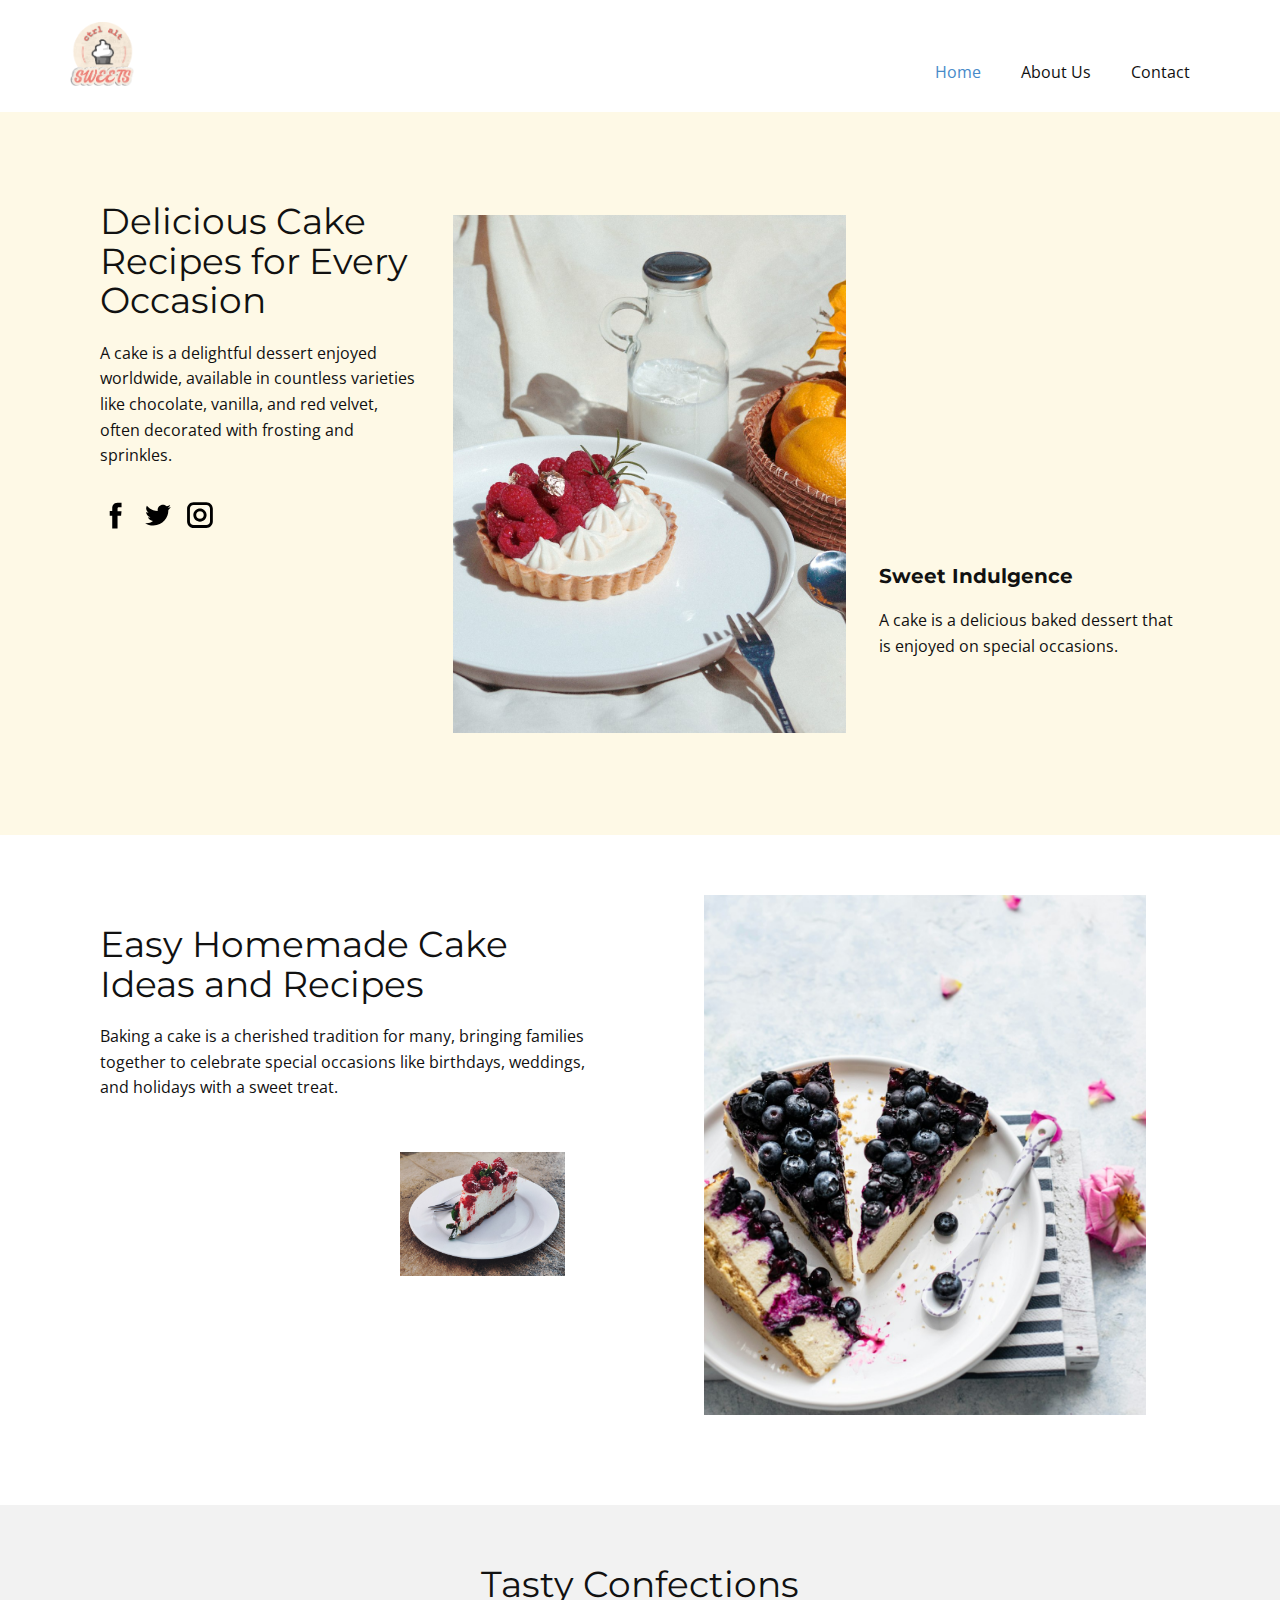
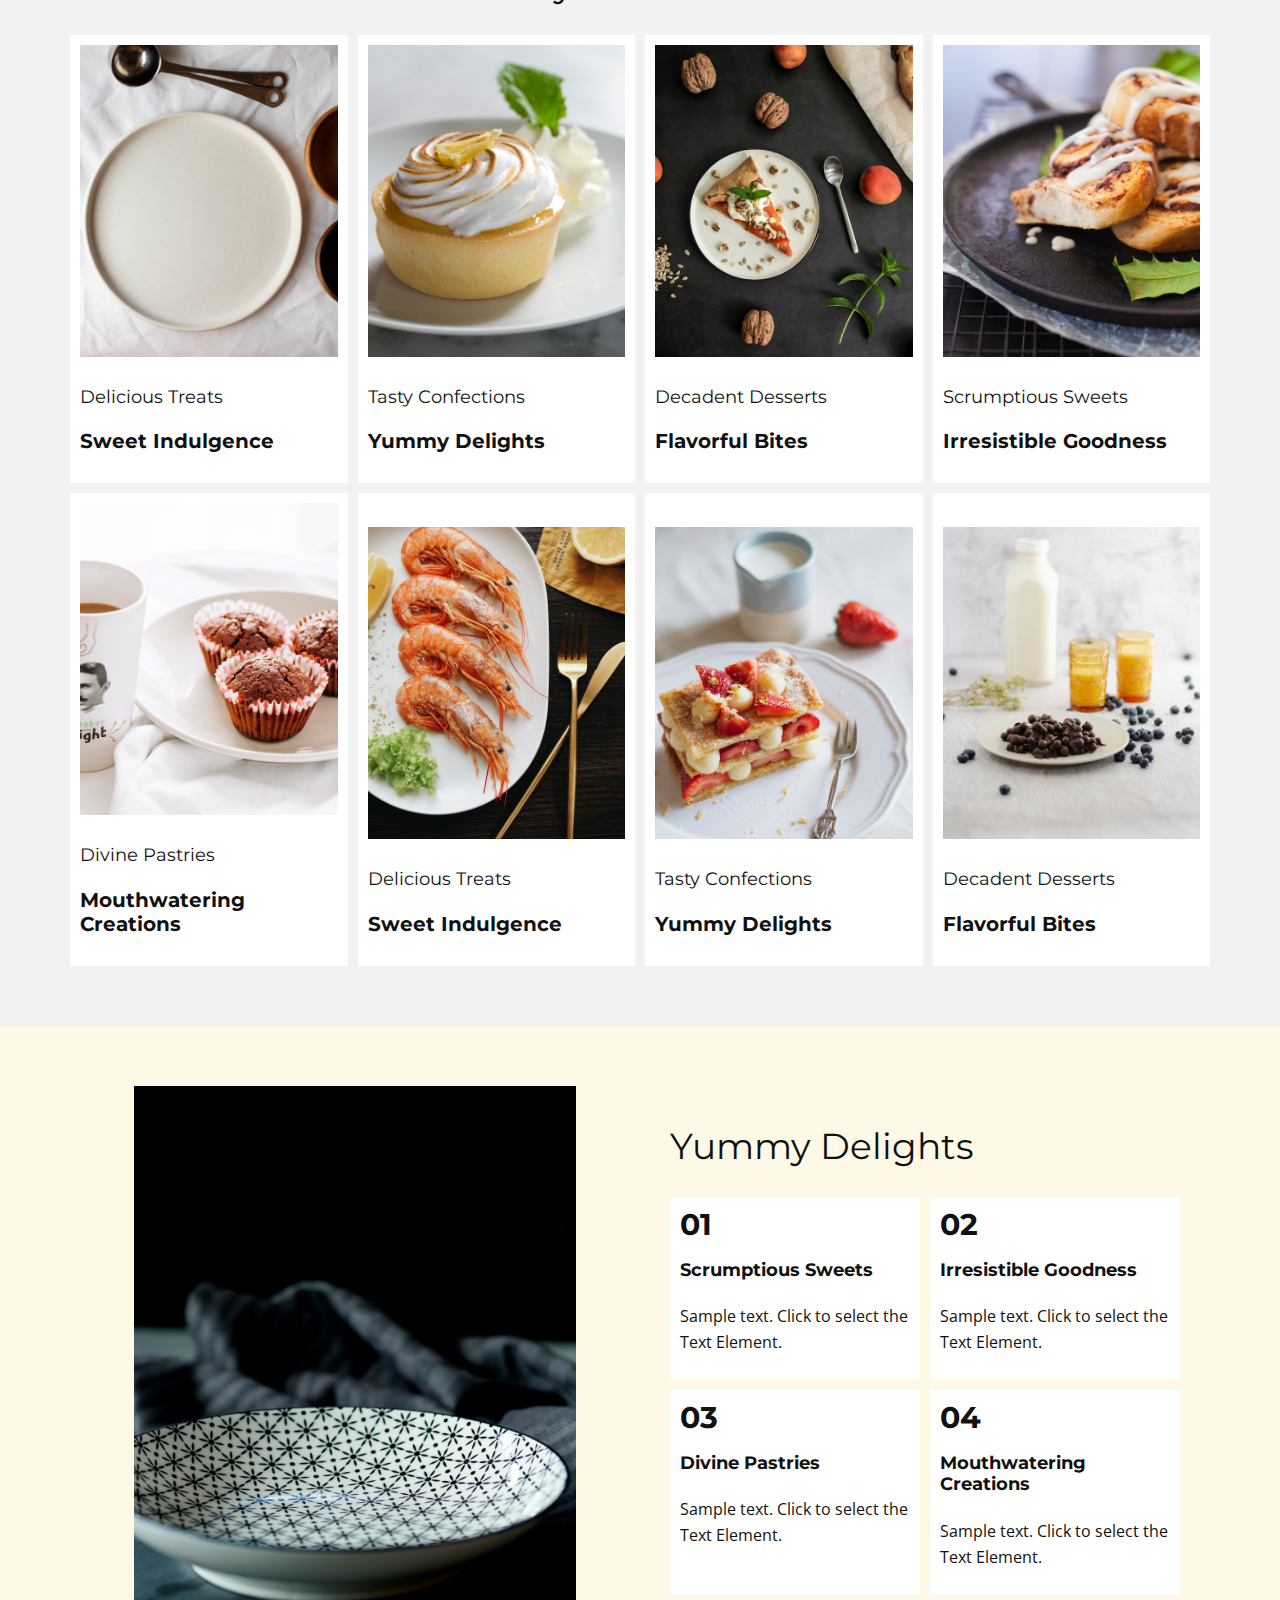
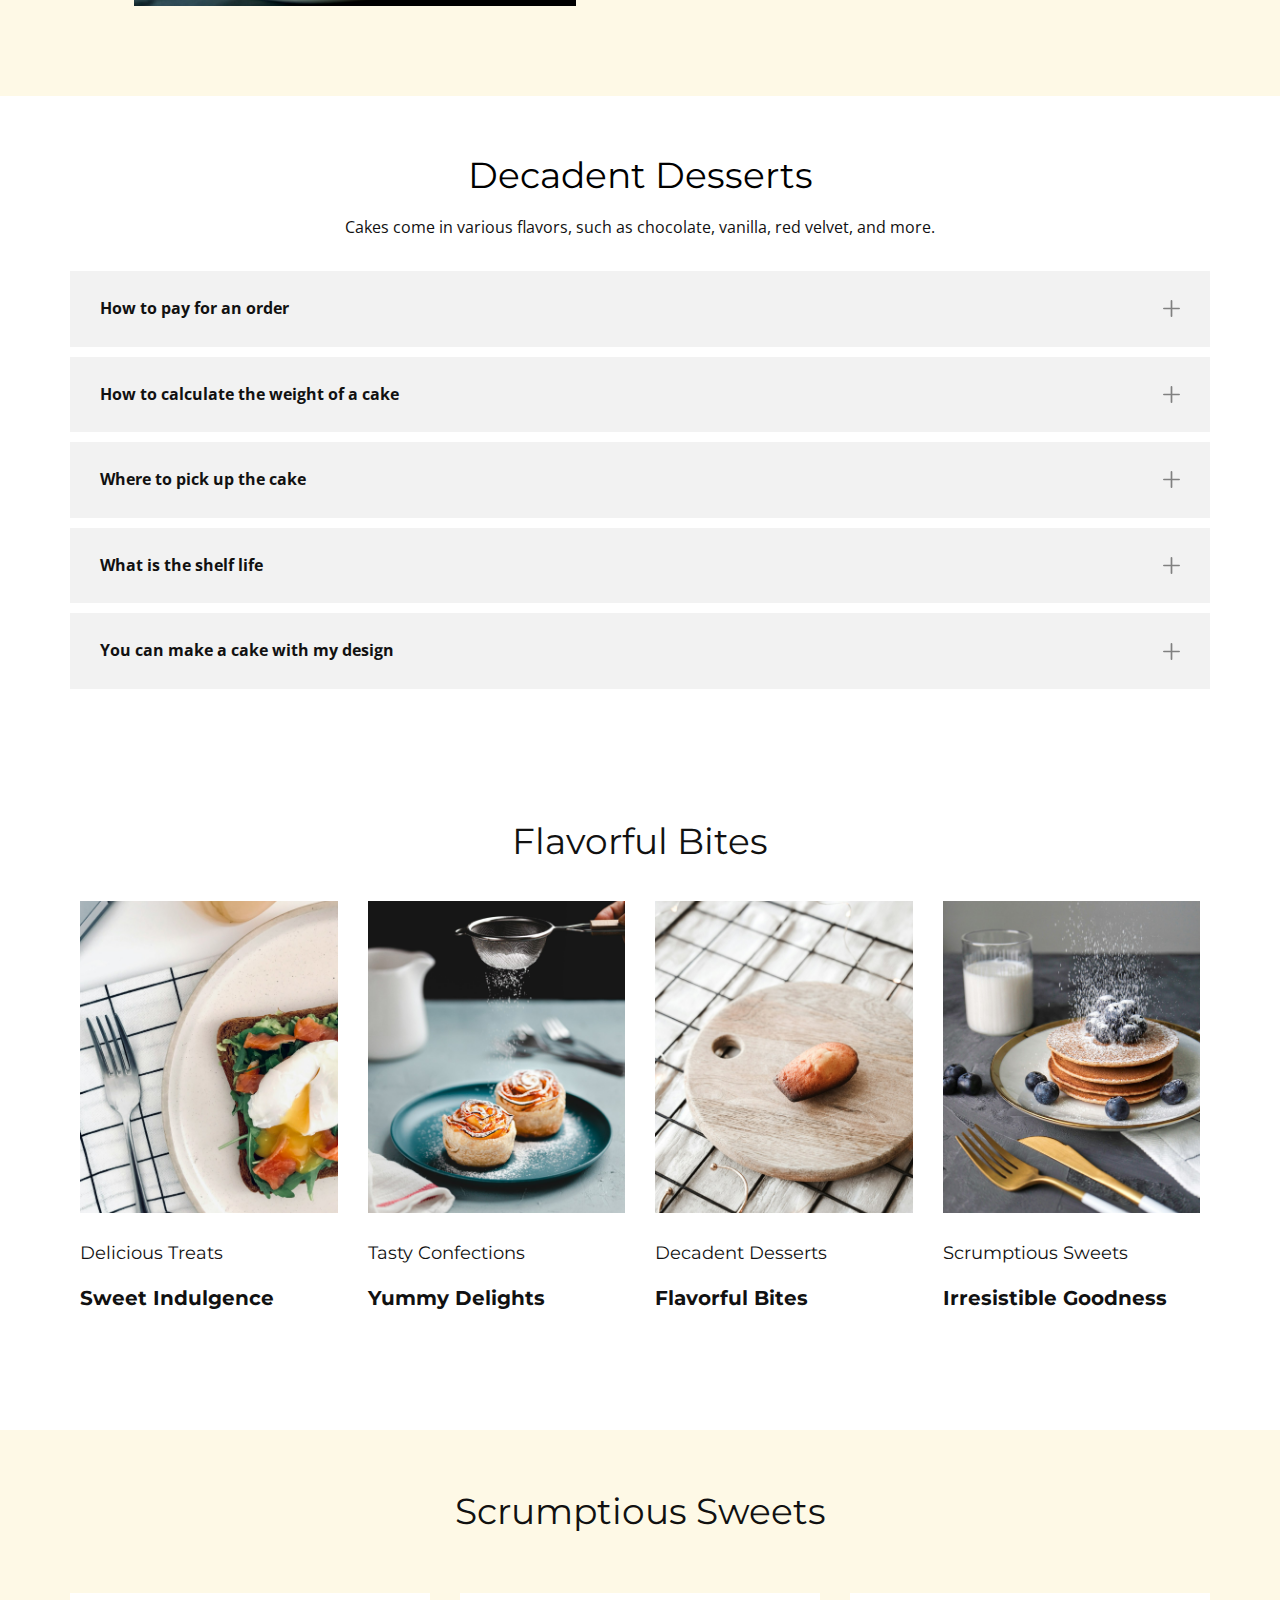
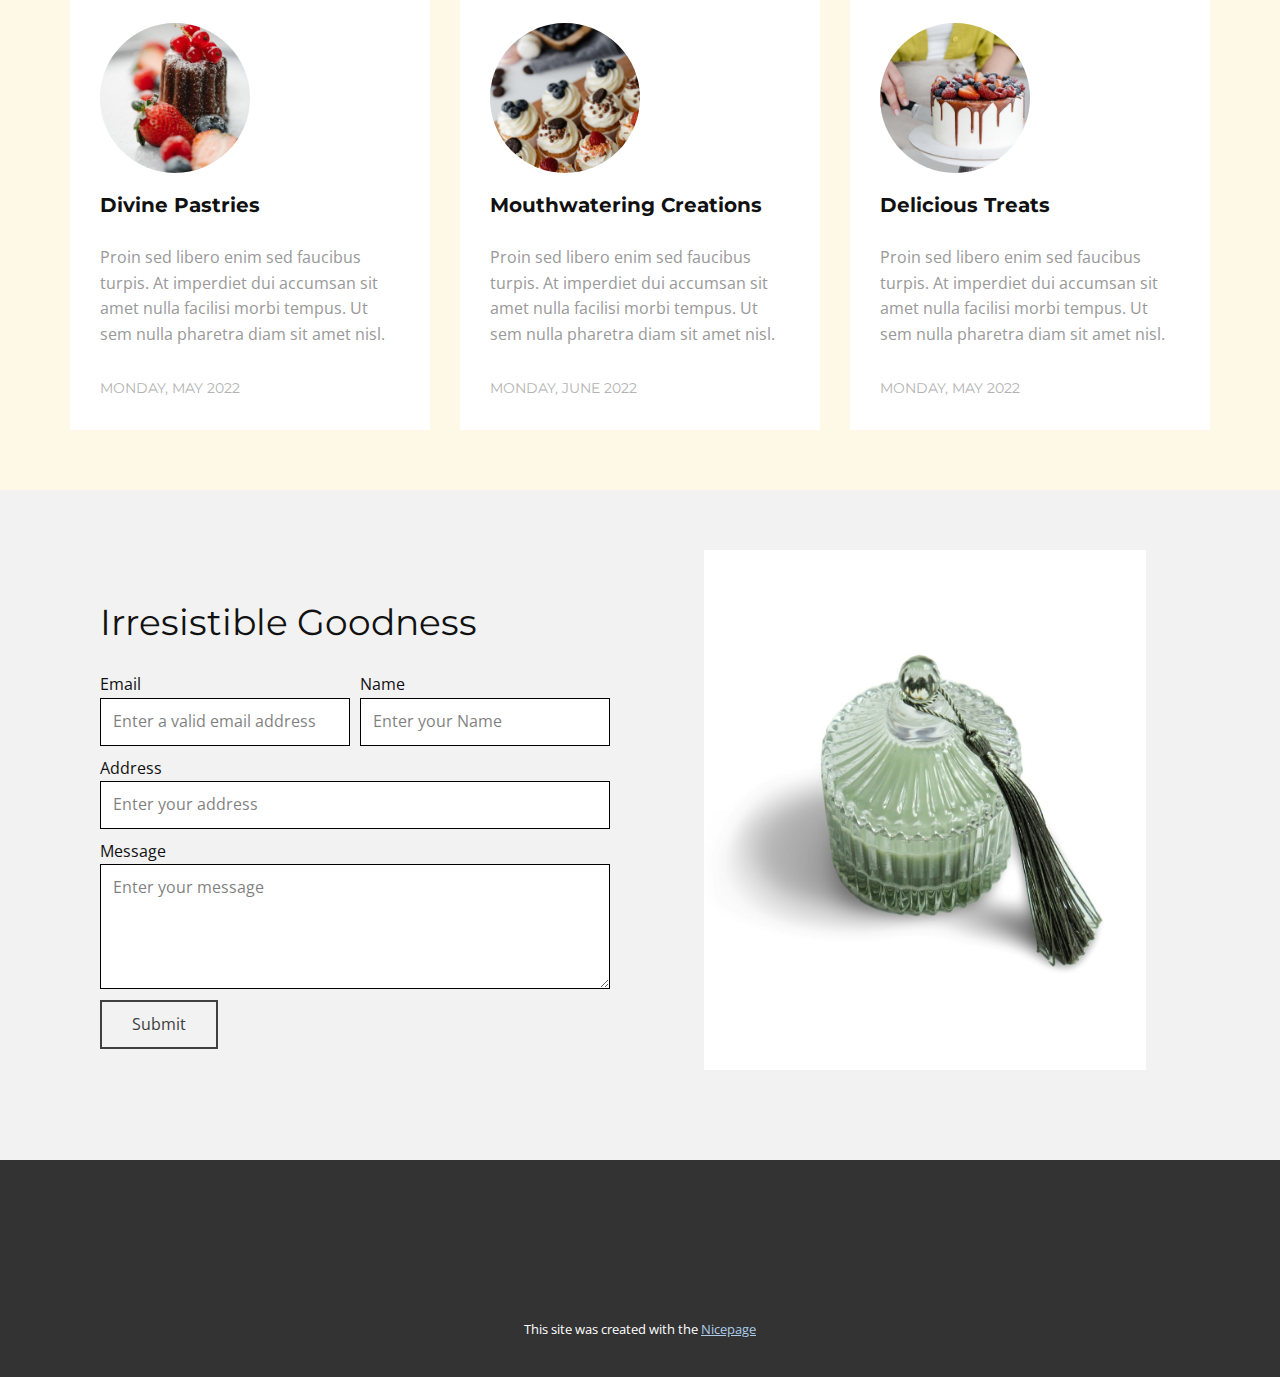
<file: index.html>
<!DOCTYPE html>
<html style="font-size: 16px;" lang="en"><head>
    <meta name="viewport" content="width=device-width, initial-scale=1.0">
    <meta charset="utf-8">
    <meta name="keywords" content="Delicious Cake Recipes for Every Occasion, Easy Homemade Cake Ideas and Recipes, Tasty Confections, Yummy Delights, Decadent Desserts, Flavorful Bites, Irresistible Goodness">
    <meta name="description" content="">
    <title>Home</title>
    <link rel="stylesheet" href="nicepage.css" media="screen">
<link rel="stylesheet" href="index.css" media="screen">
    <script class="u-script" type="text/javascript" src="jquery.js" defer=""></script>
    <script class="u-script" type="text/javascript" src="nicepage.js" defer=""></script>
    <meta name="generator" content="Nicepage 7.1.0, nicepage.com">
    <meta name="referrer" content="origin">
    <link id="u-theme-google-font" rel="stylesheet" href="https://fonts.googleapis.com/css?family=Roboto:100,100i,300,300i,400,400i,500,500i,700,700i,900,900i|Open+Sans:300,300i,400,400i,500,500i,600,600i,700,700i,800,800i">
    <link id="u-page-google-font" rel="stylesheet" href="https://fonts.googleapis.com/css?family=Montserrat:100,100i,200,200i,300,300i,400,400i,500,500i,600,600i,700,700i,800,800i,900,900i">
    
    
    
    
    
    
    
    
    
    
    <script type="application/ld+json">{
		"@context": "http://schema.org",
		"@type": "Organization",
		"name": "cake",
		"logo": "images/sweets-logo.png"
}</script>
    <meta name="theme-color" content="#478ac9">
    <meta property="og:title" content="Home">
    <meta property="og:type" content="website">
  <meta data-intl-tel-input-cdn-path="intlTelInput/"></head>
  <body data-home-page="Home.html" data-home-page-title="Home" data-path-to-root="./" data-include-products="false" class="u-body u-xl-mode" data-lang="en"><header class="u-clearfix u-header u-header" id="sec-ccc5"><div class="u-clearfix u-sheet u-valign-middle u-sheet-1">
        <a href="#" class="u-image u-logo u-image-1" data-image-width="2355" data-image-height="2351">
          <img src="images/sweets-logo.png" class="u-logo-image u-logo-image-1">
        </a>
        <nav class="u-menu u-menu-one-level u-offcanvas u-menu-1">
          <div class="menu-collapse" style="font-size: 1rem; letter-spacing: 0px;">
            <a class="u-button-style u-custom-left-right-menu-spacing u-custom-padding-bottom u-custom-top-bottom-menu-spacing u-hamburger-link u-nav-link u-text-active-palette-1-base u-text-hover-palette-2-base" href="#">
              <svg class="u-svg-link" viewBox="0 0 24 24"><use xlink:href="#menu-hamburger"></use></svg>
              <svg class="u-svg-content" version="1.1" id="menu-hamburger" viewBox="0 0 16 16" x="0px" y="0px" xmlns:xlink="http://www.w3.org/1999/xlink" xmlns="http://www.w3.org/2000/svg"><g><rect y="1" width="16" height="2"></rect><rect y="7" width="16" height="2"></rect><rect y="13" width="16" height="2"></rect>
</g></svg>
            </a>
          </div>
          <div class="u-custom-menu u-nav-container">
            <ul class="u-nav u-unstyled u-nav-1"><li class="u-nav-item"><a class="u-button-style u-nav-link u-text-active-palette-1-base u-text-hover-palette-2-base" href="./" style="padding: 10px 20px;">Home</a>
</li><li class="u-nav-item"><a class="u-button-style u-nav-link u-text-active-palette-1-base u-text-hover-palette-2-base" href="About.html" style="padding: 10px 20px;">About Us</a>
</li><li class="u-nav-item"><a class="u-button-style u-nav-link u-text-active-palette-1-base u-text-hover-palette-2-base" href="Contact.html" style="padding: 10px 20px;">Contact</a>
</li></ul>
          </div>
          <div class="u-custom-menu u-nav-container-collapse">
            <div class="u-black u-container-style u-inner-container-layout u-opacity u-opacity-95 u-sidenav">
              <div class="u-inner-container-layout u-sidenav-overflow">
                <div class="u-menu-close"></div>
                <ul class="u-align-center u-nav u-popupmenu-items u-unstyled u-nav-2"><li class="u-nav-item"><a class="u-button-style u-nav-link" href="./">Home</a>
</li><li class="u-nav-item"><a class="u-button-style u-nav-link" href="About.html">About Us</a>
</li><li class="u-nav-item"><a class="u-button-style u-nav-link" href="Contact.html">Contact</a>
</li></ul>
              </div>
            </div>
            <div class="u-black u-menu-overlay u-opacity u-opacity-70"></div>
          </div>
        </nav>
      </div></header> 
    <section class="u-clearfix u-palette-3-light-3 u-section-1" id="sec-8f5b">
      <div class="u-clearfix u-sheet u-sheet-1">
        <div class="data-layout-selected u-clearfix u-expanded-width u-layout-wrap u-layout-wrap-1">
          <div class="u-layout">
            <div class="u-layout-row">
              <div class="u-container-style u-layout-cell u-size-20 u-layout-cell-1">
                <div class="u-container-layout u-valign-top u-container-layout-1">
                  <h2 class="u-custom-font u-font-montserrat u-text u-text-default u-text-1">Delicious Cake Recipes for Every Occasion</h2>
                  <p class="u-text u-text-default u-text-2">A cake is a delightful dessert enjoyed worldwide, available in countless varieties like chocolate, vanilla, and red velvet, often decorated with frosting and sprinkles.</p>
                  <div class="u-social-icons u-spacing-10 u-social-icons-1">
                    <a class="u-social-url" title="facebook" target="_blank" href="https://facebook.com/name">
                      <span class="u-icon u-social-facebook u-social-icon u-text-black u-icon-1">
                        <svg class="u-svg-link" preserveAspectRatio="xMidYMin slice" viewBox="0 0 112 112" style=""><use xlink:href="#svg-a30f"></use></svg>
                        <svg class="u-svg-content" viewBox="0 0 112 112" x="0" y="0" id="svg-a30f"><path fill="currentColor" d="M75.5,28.8H65.4c-1.5,0-4,0.9-4,4.3v9.4h13.9l-1.5,15.8H61.4v45.1H42.8V58.3h-8.8V42.4h8.8V32.2
c0-7.4,3.4-18.8,18.8-18.8h13.8v15.4H75.5z"></path></svg>
                      </span>
                    </a>
                    <a class="u-social-url" title="twitter" target="_blank" href="https://twitter.com/name">
                      <span class="u-icon u-social-icon u-social-twitter u-text-black u-icon-2">
                        <svg class="u-svg-link" preserveAspectRatio="xMidYMin slice" viewBox="0 0 112 112" style=""><use xlink:href="#svg-56ba"></use></svg>
                        <svg class="u-svg-content" viewBox="0 0 112 112" x="0" y="0" id="svg-56ba"><path fill="currentColor" d="M92.2,38.2c0,0.8,0,1.6,0,2.3c0,24.3-18.6,52.4-52.6,52.4c-10.6,0.1-20.2-2.9-28.5-8.2
	c1.4,0.2,2.9,0.2,4.4,0.2c8.7,0,16.7-2.9,23-7.9c-8.1-0.2-14.9-5.5-17.3-12.8c1.1,0.2,2.4,0.2,3.4,0.2c1.6,0,3.3-0.2,4.8-0.7
	c-8.4-1.6-14.9-9.2-14.9-18c0-0.2,0-0.2,0-0.2c2.5,1.4,5.4,2.2,8.4,2.3c-5-3.3-8.3-8.9-8.3-15.4c0-3.4,1-6.5,2.5-9.2
	c9.1,11.1,22.7,18.5,38,19.2c-0.2-1.4-0.4-2.8-0.4-4.3c0.1-10,8.3-18.2,18.5-18.2c5.4,0,10.1,2.2,13.5,5.7c4.3-0.8,8.1-2.3,11.7-4.5
	c-1.4,4.3-4.3,7.9-8.1,10.1c3.7-0.4,7.3-1.4,10.6-2.9C98.9,32.3,95.7,35.5,92.2,38.2z"></path></svg>
                      </span>
                    </a>
                    <a class="u-social-url" title="instagram" target="_blank" href="https://instagram.com/name">
                      <span class="u-icon u-social-icon u-social-instagram u-text-black u-icon-3">
                        <svg class="u-svg-link" preserveAspectRatio="xMidYMin slice" viewBox="0 0 112 112" style=""><use xlink:href="#svg-7c7f"></use></svg>
                        <svg class="u-svg-content" viewBox="0 0 112 112" x="0" y="0" id="svg-7c7f"><path fill="currentColor" d="M55.9,32.9c-12.8,0-23.2,10.4-23.2,23.2s10.4,23.2,23.2,23.2s23.2-10.4,23.2-23.2S68.7,32.9,55.9,32.9z
	 M55.9,69.4c-7.4,0-13.3-6-13.3-13.3c-0.1-7.4,6-13.3,13.3-13.3s13.3,6,13.3,13.3C69.3,63.5,63.3,69.4,55.9,69.4z"></path><path fill="#FFFFFF" d="M79.7,26.8c-3,0-5.4,2.5-5.4,5.4s2.5,5.4,5.4,5.4c3,0,5.4-2.5,5.4-5.4S82.7,26.8,79.7,26.8z"></path><path fill="currentColor" d="M78.2,11H33.5C21,11,10.8,21.3,10.8,33.7v44.7c0,12.6,10.2,22.8,22.7,22.8h44.7c12.6,0,22.7-10.2,22.7-22.7
	V33.7C100.8,21.1,90.6,11,78.2,11z M91,78.4c0,7.1-5.8,12.8-12.8,12.8H33.5c-7.1,0-12.8-5.8-12.8-12.8V33.7
	c0-7.1,5.8-12.8,12.8-12.8h44.7c7.1,0,12.8,5.8,12.8,12.8V78.4z"></path></svg>
                      </span>
                    </a>
                  </div>
                </div>
              </div>
              <div class="u-container-style u-layout-cell u-size-21 u-layout-cell-2">
                <div class="u-container-layout u-valign-middle u-container-layout-2">
                  <img class="u-image u-image-1" src="images/photo-1628890444435-9e68e905773b.jpeg" data-image-width="336" data-image-height="425">
                </div>
              </div>
              <div class="u-container-align-left-md u-container-align-left-sm u-container-align-left-xs u-container-style u-layout-cell u-size-19 u-layout-cell-3">
                <div class="u-container-layout u-valign-top-sm u-valign-top-xs u-container-layout-3">
                  <h5 class="u-align-left-md u-align-left-sm u-align-left-xs u-custom-font u-font-montserrat u-text u-text-default u-text-3">Sweet Indulgence</h5>
                  <p class="u-align-left-md u-align-left-sm u-align-left-xs u-text u-text-default u-text-4">A cake is a delicious baked dessert that is enjoyed on special occasions.</p>
                </div>
              </div>
            </div>
          </div>
        </div>
      </div>
    </section>
    <section class="u-clearfix u-section-2" id="sec-1322">
      <div class="u-clearfix u-sheet u-valign-middle u-sheet-1">
        <div class="u-clearfix u-expanded-width u-layout-wrap u-layout-wrap-1">
          <div class="u-layout">
            <div class="u-layout-row">
              <div class="u-container-style u-layout-cell u-size-30 u-layout-cell-1">
                <div class="u-container-layout u-container-layout-1">
                  <h2 class="u-custom-font u-font-montserrat u-text u-text-default u-text-1">Easy Homemade Cake Ideas and Recipes</h2>
                  <p class="u-text u-text-default u-text-2">Baking a cake is a cherished tradition for many, bringing families together to celebrate special occasions like birthdays, weddings, and holidays with a sweet treat.</p>
                  <img class="u-image u-image-contain u-image-default u-image-1" src="images/photo-1619985632461-f33748ef8f3e.jpeg" alt="" data-image-width="425" data-image-height="318">
                </div>
              </div>
              <div class="u-container-style u-layout-cell u-size-30 u-layout-cell-2">
                <div class="u-container-layout u-valign-middle-lg u-valign-middle-md u-valign-middle-sm u-valign-middle-xs u-container-layout-2">
                  <img class="u-image u-image-default u-image-2" src="images/photo-1567327613485-fbc7bf196198.jpeg" alt="" data-image-width="283" data-image-height="425">
                </div>
              </div>
            </div>
          </div>
        </div>
      </div>
    </section>
    <section class="u-clearfix u-container-align-center u-grey-5 u-section-3" id="sec-d2ef">
      <div class="u-clearfix u-sheet u-sheet-1">
        <h2 class="u-custom-font u-font-montserrat u-text u-text-default u-text-1">Tasty Confections</h2>
        <div class="u-expanded-width u-list u-list-1">
          <div class="u-repeater u-repeater-1">
            <div class="u-container-style u-list-item u-repeater-item u-white u-list-item-1">
              <div class="u-container-layout u-similar-container u-valign-bottom u-container-layout-1">
                <img class="u-expanded-width u-image u-image-default u-image-1" src="images/photo-1571987530791-58e3e7744d99.jpeg" alt="" data-image-width="425" data-image-height="283">
                <h6 class="u-custom-font u-font-montserrat u-text u-text-default u-text-2">Delicious Treats</h6>
                <h5 class="u-custom-font u-font-montserrat u-text u-text-default u-text-3">Sweet Indulgence</h5>
              </div>
            </div>
            <div class="u-container-style u-list-item u-repeater-item u-white u-list-item-2">
              <div class="u-container-layout u-similar-container u-valign-bottom u-container-layout-2">
                <img class="u-expanded-width u-image u-image-default u-image-2" src="images/photo-1561087548-94e6546744a1.jpeg" alt="" data-image-width="425" data-image-height="283">
                <h6 class="u-custom-font u-font-montserrat u-text u-text-default u-text-4">Tasty Confections</h6>
                <h5 class="u-custom-font u-font-montserrat u-text u-text-default u-text-5">Yummy Delights</h5>
              </div>
            </div>
            <div class="u-container-style u-list-item u-repeater-item u-white u-list-item-3">
              <div class="u-container-layout u-similar-container u-valign-bottom u-container-layout-3">
                <img class="u-expanded-width u-image u-image-default u-image-3" src="images/photo-1564495584622-0bb3af6f668e.jpeg" alt="" data-image-width="425" data-image-height="283">
                <h6 class="u-custom-font u-font-montserrat u-text u-text-default u-text-6">Decadent Desserts</h6>
                <h5 class="u-custom-font u-font-montserrat u-text u-text-default u-text-7">Flavorful Bites</h5>
              </div>
            </div>
            <div class="u-container-style u-list-item u-repeater-item u-white u-list-item-4">
              <div class="u-container-layout u-similar-container u-valign-bottom u-container-layout-4">
                <img class="u-expanded-width u-image u-image-default u-image-4" src="images/photo-1511459241548-45c3ca4e07a5.jpeg" alt="" data-image-width="425" data-image-height="283">
                <h6 class="u-custom-font u-font-montserrat u-text u-text-default u-text-8">Scrumptious Sweets</h6>
                <h5 class="u-custom-font u-font-montserrat u-text u-text-default u-text-9">Irresistible Goodness</h5>
              </div>
            </div>
            <div class="u-container-style u-list-item u-repeater-item u-white u-list-item-5">
              <div class="u-container-layout u-similar-container u-valign-bottom u-container-layout-5">
                <img class="u-expanded-width u-image u-image-default u-image-5" src="images/photo-1598545794882-8c0469c4be84.jpeg" alt="" data-image-width="425" data-image-height="283">
                <h6 class="u-custom-font u-font-montserrat u-text u-text-default u-text-10">Divine Pastries</h6>
                <h5 class="u-custom-font u-font-montserrat u-text u-text-default u-text-11">Mouthwatering Creations</h5>
              </div>
            </div>
            <div class="u-container-style u-list-item u-repeater-item u-white u-list-item-6">
              <div class="u-container-layout u-similar-container u-valign-bottom u-container-layout-6">
                <img class="u-expanded-width u-image u-image-default u-image-6" src="images/photo-1559737558-2f5a35f4523b.jpeg" alt="" data-image-width="283" data-image-height="425">
                <h6 class="u-custom-font u-font-montserrat u-text u-text-default u-text-12">Delicious Treats</h6>
                <h5 class="u-custom-font u-font-montserrat u-text u-text-default u-text-13">Sweet Indulgence</h5>
              </div>
            </div>
            <div class="u-container-style u-list-item u-repeater-item u-white u-list-item-7">
              <div class="u-container-layout u-similar-container u-valign-bottom u-container-layout-7">
                <img class="u-expanded-width u-image u-image-default u-image-7" src="images/photo-1593424718424-cf4d83f3def1.jpeg" alt="" data-image-width="283" data-image-height="425">
                <h6 class="u-custom-font u-font-montserrat u-text u-text-default u-text-14">Tasty Confections</h6>
                <h5 class="u-custom-font u-font-montserrat u-text u-text-default u-text-15">Yummy Delights</h5>
              </div>
            </div>
            <div class="u-container-style u-list-item u-repeater-item u-white u-list-item-8">
              <div class="u-container-layout u-similar-container u-valign-bottom u-container-layout-8">
                <img class="u-expanded-width u-image u-image-default u-image-8" src="images/photo-1565803926046-9aef042330b9.jpeg" alt="" data-image-width="283" data-image-height="425">
                <h6 class="u-custom-font u-font-montserrat u-text u-text-default u-text-16">Decadent Desserts</h6>
                <h5 class="u-custom-font u-font-montserrat u-text u-text-default u-text-17">Flavorful Bites</h5>
              </div>
            </div>
          </div>
        </div>
      </div>
    </section>
    <section class="u-clearfix u-palette-3-light-3 u-section-4" id="carousel_2204">
      <div class="u-clearfix u-sheet u-valign-middle u-sheet-1">
        <div class="u-clearfix u-expanded-width u-layout-wrap u-layout-wrap-1">
          <div class="u-layout">
            <div class="u-layout-row">
              <div class="u-container-style u-layout-cell u-size-30 u-layout-cell-1">
                <div class="u-container-layout u-valign-middle-md u-valign-top-sm u-valign-top-xs u-container-layout-1">
                  <img class="u-image u-image-default u-image-1" src="images/photo-1499028203764-8669cfd05719.jpeg" alt="" data-image-width="283" data-image-height="425">
                </div>
              </div>
              <div class="u-container-style u-layout-cell u-size-30 u-layout-cell-2">
                <div class="u-container-layout u-valign-middle u-container-layout-2">
                  <h2 class="u-align-left u-custom-font u-font-montserrat u-text u-text-default u-text-1">Yummy Delights</h2>
                  <div class="u-expanded-width u-list u-list-1">
                    <div class="u-repeater u-repeater-1">
                      <div class="u-container-style u-list-item u-repeater-item u-white u-list-item-1">
                        <div class="u-container-layout u-similar-container u-valign-top u-container-layout-3">
                          <h3 class="u-custom-font u-font-montserrat u-text u-text-default u-text-2">01</h3>
                          <h6 class="u-custom-font u-font-montserrat u-text u-text-default u-text-3">Scrumptious Sweets</h6>
                          <p class="u-text u-text-default u-text-4">Sample text. Click to select the Text Element.</p>
                        </div>
                      </div>
                      <div class="u-container-style u-list-item u-repeater-item u-white u-list-item-2">
                        <div class="u-container-layout u-similar-container u-valign-top u-container-layout-4">
                          <h3 class="u-custom-font u-font-montserrat u-text u-text-default u-text-5">02</h3>
                          <h6 class="u-custom-font u-font-montserrat u-text u-text-default u-text-6">Irresistible Goodness</h6>
                          <p class="u-text u-text-default u-text-7">Sample text. Click to select the Text Element.</p>
                        </div>
                      </div>
                      <div class="u-container-style u-list-item u-repeater-item u-white u-list-item-3">
                        <div class="u-container-layout u-similar-container u-valign-top u-container-layout-5">
                          <h3 class="u-custom-font u-font-montserrat u-text u-text-default u-text-8">03</h3>
                          <h6 class="u-custom-font u-font-montserrat u-text u-text-default u-text-9">Divine Pastries</h6>
                          <p class="u-text u-text-default u-text-10">Sample text. Click to select the Text Element.</p>
                        </div>
                      </div>
                      <div class="u-container-style u-list-item u-repeater-item u-white u-list-item-4">
                        <div class="u-container-layout u-similar-container u-valign-top u-container-layout-6">
                          <h3 class="u-custom-font u-font-montserrat u-text u-text-default u-text-11">04</h3>
                          <h6 class="u-custom-font u-font-montserrat u-text u-text-default u-text-12">Mouthwatering Creations</h6>
                          <p class="u-text u-text-default u-text-13">Sample text. Click to select the Text Element.</p>
                        </div>
                      </div>
                    </div>
                  </div>
                </div>
              </div>
            </div>
          </div>
        </div>
      </div>
    </section>
    <section class="u-align-center u-clearfix u-container-align-center u-white u-section-5" id="carousel_de69">
      <div class="u-clearfix u-sheet u-sheet-1">
        <h2 class="u-custom-font u-font-montserrat u-text u-text-black u-text-1">Decadent Desserts</h2>
        <p class="u-text u-text-2">Cakes come in various flavors, such as chocolate, vanilla, red velvet, and more.</p>
        <div class="u-accordion u-collapsed-by-default u-expanded-width u-faq u-spacing-10 u-accordion-1">
          <div class="u-accordion-item">
            <a class="u-accordion-link u-active-palette-3-light-3 u-button-style u-grey-5 u-hover-palette-3-light-3 u-text-active-black u-text-body-color u-accordion-link-1" id="link-accordion-f600" aria-controls="accordion-f600" aria-selected="false">
              <span class="u-accordion-link-text"> How to pay for an order</span>
              <span class="u-accordion-link-icon u-icon u-text-active-white u-text-hover-white u-icon-1">
                <svg class="u-svg-link" preserveAspectRatio="xMidYMin slice" viewBox="0 0 426.66667 426.66667" style=""><use xlink:href="#svg-b6d8"></use></svg>
                <svg class="u-svg-content" viewBox="0 0 426.66667 426.66667" id="svg-b6d8"><path d="m405.332031 192h-170.664062v-170.667969c0-11.773437-9.558594-21.332031-21.335938-21.332031-11.773437 0-21.332031 9.558594-21.332031 21.332031v170.667969h-170.667969c-11.773437 0-21.332031 9.558594-21.332031 21.332031 0 11.777344 9.558594 21.335938 21.332031 21.335938h170.667969v170.664062c0 11.777344 9.558594 21.335938 21.332031 21.335938 11.777344 0 21.335938-9.558594 21.335938-21.335938v-170.664062h170.664062c11.777344 0 21.335938-9.558594 21.335938-21.335938 0-11.773437-9.558594-21.332031-21.335938-21.332031zm0 0"></path></svg>
              </span>
            </a>
            <div class="u-accordion-pane u-container-style u-expanded-width u-white u-accordion-pane-1" id="accordion-f600" aria-labelledby="link-accordion-f600">
              <div class="u-container-layout u-container-layout-1">
                <div class="fr-view u-clearfix u-rich-text u-text">
                  <p>Whether simple or elaborate, cakes are a symbol of joy and festivity, embodying love and happiness in every slice shared among friends, family, and loved ones.</p>
                </div>
              </div>
            </div>
          </div>
          <div class="u-accordion-item">
            <a class="u-accordion-link u-active-palette-3-light-3 u-button-style u-grey-5 u-hover-palette-3-light-3 u-text-active-black u-text-body-color u-accordion-link-2" id="link-accordion-72f4" aria-controls="accordion-72f4" aria-selected="false">
              <span class="u-accordion-link-text"> How to calculate the weight of a cake</span>
              <span class="u-accordion-link-icon u-icon u-text-active-white u-text-hover-white u-icon-2">
                <svg class="u-svg-link" preserveAspectRatio="xMidYMin slice" viewBox="0 0 426.66667 426.66667" style=""><use xlink:href="#svg-b250"></use></svg>
                <svg class="u-svg-content" viewBox="0 0 426.66667 426.66667" id="svg-b250"><path d="m405.332031 192h-170.664062v-170.667969c0-11.773437-9.558594-21.332031-21.335938-21.332031-11.773437 0-21.332031 9.558594-21.332031 21.332031v170.667969h-170.667969c-11.773437 0-21.332031 9.558594-21.332031 21.332031 0 11.777344 9.558594 21.335938 21.332031 21.335938h170.667969v170.664062c0 11.777344 9.558594 21.335938 21.332031 21.335938 11.777344 0 21.335938-9.558594 21.335938-21.335938v-170.664062h170.664062c11.777344 0 21.335938-9.558594 21.335938-21.335938 0-11.773437-9.558594-21.332031-21.335938-21.332031zm0 0"></path></svg>
              </span>
            </a>
            <div class="u-accordion-pane u-container-style u-expanded-width u-white u-accordion-pane-2" id="accordion-72f4" aria-labelledby="link-accordion-72f4">
              <div class="u-container-layout u-container-layout-2">
                <div class="u-clearfix u-rich-text u-text">
                  <p>A cake is a delightful dessert enjoyed worldwide, available in countless varieties like chocolate, vanilla, and red velvet, often decorated with frosting and sprinkles.</p>
                </div>
              </div>
            </div>
          </div>
          <div class="u-accordion-item">
            <a class="u-accordion-link u-active-palette-3-light-3 u-button-style u-grey-5 u-hover-palette-3-light-3 u-text-active-black u-text-body-color u-accordion-link-3" id="link-accordion-854e" aria-controls="accordion-854e" aria-selected="false">
              <span class="u-accordion-link-text"> Where to pick up the cake</span>
              <span class="u-accordion-link-icon u-icon u-text-active-white u-text-hover-white u-icon-3">
                <svg class="u-svg-link" preserveAspectRatio="xMidYMin slice" viewBox="0 0 426.66667 426.66667" style=""><use xlink:href="#svg-4779"></use></svg>
                <svg class="u-svg-content" viewBox="0 0 426.66667 426.66667" id="svg-4779"><path d="m405.332031 192h-170.664062v-170.667969c0-11.773437-9.558594-21.332031-21.335938-21.332031-11.773437 0-21.332031 9.558594-21.332031 21.332031v170.667969h-170.667969c-11.773437 0-21.332031 9.558594-21.332031 21.332031 0 11.777344 9.558594 21.335938 21.332031 21.335938h170.667969v170.664062c0 11.777344 9.558594 21.335938 21.332031 21.335938 11.777344 0 21.335938-9.558594 21.335938-21.335938v-170.664062h170.664062c11.777344 0 21.335938-9.558594 21.335938-21.335938 0-11.773437-9.558594-21.332031-21.335938-21.332031zm0 0"></path></svg>
              </span>
            </a>
            <div class="u-accordion-pane u-container-style u-expanded-width u-white u-accordion-pane-3" id="accordion-854e" aria-labelledby="link-accordion-854e">
              <div class="u-container-layout u-container-layout-3">
                <div class="fr-view u-clearfix u-rich-text u-text">
                  <p>Baking a cake is a cherished tradition for many, bringing families together to celebrate special occasions like birthdays, weddings, and holidays with a sweet treat.</p>
                </div>
              </div>
            </div>
          </div>
          <div class="u-accordion-item u-expanded-width">
            <a class="u-accordion-link u-active-palette-3-light-3 u-button-style u-grey-5 u-hover-palette-3-light-3 u-text-active-black u-text-body-color u-accordion-link-4" id="link-accordion-f600" aria-controls="accordion-f600" aria-selected="false">
              <span class="u-accordion-link-text"> What is the shelf life</span>
              <span class="u-accordion-link-icon u-icon u-text-active-white u-text-hover-white u-icon-4">
                <svg class="u-svg-link" preserveAspectRatio="xMidYMin slice" viewBox="0 0 426.66667 426.66667" style=""><use xlink:href="#svg-1e29"></use></svg>
                <svg class="u-svg-content" viewBox="0 0 426.66667 426.66667" id="svg-1e29"><path d="m405.332031 192h-170.664062v-170.667969c0-11.773437-9.558594-21.332031-21.335938-21.332031-11.773437 0-21.332031 9.558594-21.332031 21.332031v170.667969h-170.667969c-11.773437 0-21.332031 9.558594-21.332031 21.332031 0 11.777344 9.558594 21.335938 21.332031 21.335938h170.667969v170.664062c0 11.777344 9.558594 21.335938 21.332031 21.335938 11.777344 0 21.335938-9.558594 21.335938-21.335938v-170.664062h170.664062c11.777344 0 21.335938-9.558594 21.335938-21.335938 0-11.773437-9.558594-21.332031-21.335938-21.332031zm0 0"></path></svg>
              </span>
            </a>
            <div class="u-accordion-pane u-container-style u-expanded-width u-white u-accordion-pane-4" id="accordion-f600" aria-labelledby="link-accordion-f600">
              <div class="u-container-layout u-container-layout-4">
                <div class="fr-view u-clearfix u-rich-text u-text">
                  <p>Whether simple or elaborate, cakes are a symbol of joy and festivity, embodying love and happiness in every slice shared among friends, family, and loved ones.</p>
                </div>
              </div>
            </div>
          </div>
          <div class="u-accordion-item u-expanded-width">
            <a class="u-accordion-link u-active-palette-3-light-3 u-button-style u-grey-5 u-hover-palette-3-light-3 u-text-active-black u-text-body-color u-accordion-link-5" id="link-accordion-f600" aria-controls="accordion-f600" aria-selected="false">
              <span class="u-accordion-link-text"> You can make a cake with my design</span>
              <span class="u-accordion-link-icon u-icon u-text-active-white u-text-hover-white u-icon-5">
                <svg class="u-svg-link" preserveAspectRatio="xMidYMin slice" viewBox="0 0 426.66667 426.66667" style=""><use xlink:href="#svg-58d2"></use></svg>
                <svg class="u-svg-content" viewBox="0 0 426.66667 426.66667" id="svg-58d2"><path d="m405.332031 192h-170.664062v-170.667969c0-11.773437-9.558594-21.332031-21.335938-21.332031-11.773437 0-21.332031 9.558594-21.332031 21.332031v170.667969h-170.667969c-11.773437 0-21.332031 9.558594-21.332031 21.332031 0 11.777344 9.558594 21.335938 21.332031 21.335938h170.667969v170.664062c0 11.777344 9.558594 21.335938 21.332031 21.335938 11.777344 0 21.335938-9.558594 21.335938-21.335938v-170.664062h170.664062c11.777344 0 21.335938-9.558594 21.335938-21.335938 0-11.773437-9.558594-21.332031-21.335938-21.332031zm0 0"></path></svg>
              </span>
            </a>
            <div class="u-accordion-pane u-container-style u-expanded-width u-white u-accordion-pane-5" id="accordion-f600" aria-labelledby="link-accordion-f600">
              <div class="u-container-layout u-container-layout-5">
                <div class="fr-view u-clearfix u-rich-text u-text u-text-7">
                  <p>A cake is a delightful dessert enjoyed worldwide, available in countless varieties like chocolate, vanilla, and red velvet, often decorated with frosting and sprinkles.</p>
                </div>
              </div>
            </div>
          </div>
        </div>
      </div>
    </section>
    <section class="u-clearfix u-container-align-center u-section-6" id="carousel_2d9f">
      <div class="u-clearfix u-sheet u-sheet-1">
        <h2 class="u-custom-font u-font-montserrat u-text u-text-default u-text-1">Flavorful Bites</h2>
        <div class="u-expanded-width u-list u-list-1">
          <div class="u-repeater u-repeater-1">
            <div class="u-container-style u-list-item u-repeater-item u-white u-list-item-1">
              <div class="u-container-layout u-similar-container u-valign-bottom u-container-layout-1">
                <img class="u-expanded-width u-image u-image-default u-image-1" src="images/photo-1589632707321-72bbab9f1249.jpeg" alt="" data-image-width="319" data-image-height="425">
                <h6 class="u-custom-font u-font-montserrat u-text u-text-default u-text-2">Delicious Treats</h6>
                <h5 class="u-custom-font u-font-montserrat u-text u-text-default u-text-3">Sweet Indulgence</h5>
              </div>
            </div>
            <div class="u-container-style u-list-item u-repeater-item u-white u-list-item-2">
              <div class="u-container-layout u-similar-container u-valign-bottom u-container-layout-2">
                <img class="u-expanded-width u-image u-image-default u-image-2" src="images/photo-1576618148261-810425853baf.jpeg" alt="" data-image-width="328" data-image-height="425">
                <h6 class="u-custom-font u-font-montserrat u-text u-text-default u-text-4">Tasty Confections</h6>
                <h5 class="u-custom-font u-font-montserrat u-text u-text-default u-text-5">Yummy Delights</h5>
              </div>
            </div>
            <div class="u-container-style u-list-item u-repeater-item u-white u-list-item-3">
              <div class="u-container-layout u-similar-container u-valign-bottom u-container-layout-3">
                <img class="u-expanded-width u-image u-image-default u-image-3" src="images/photo-1597922650377-3654f0694f7c.jpeg" alt="" data-image-width="283" data-image-height="425">
                <h6 class="u-custom-font u-font-montserrat u-text u-text-default u-text-6">Decadent Desserts</h6>
                <h5 class="u-custom-font u-font-montserrat u-text u-text-default u-text-7">Flavorful Bites</h5>
              </div>
            </div>
            <div class="u-container-style u-list-item u-repeater-item u-white u-list-item-4">
              <div class="u-container-layout u-similar-container u-valign-bottom u-container-layout-4">
                <img class="u-expanded-width u-image u-image-default u-image-4" src="images/photo-1589881132874-1a7c3968cdf6.jpeg" alt="" data-image-width="340" data-image-height="425">
                <h6 class="u-custom-font u-font-montserrat u-text u-text-default u-text-8">Scrumptious Sweets</h6>
                <h5 class="u-custom-font u-font-montserrat u-text u-text-default u-text-9">Irresistible Goodness</h5>
              </div>
            </div>
          </div>
        </div>
      </div>
    </section>
    <section class="u-align-left u-clearfix u-container-align-center u-container-align-left u-palette-3-light-3 u-section-7" id="carousel_07b4">
      <div class="u-clearfix u-sheet u-sheet-1">
        <h6 class="u-custom-font u-font-montserrat u-text u-text-default u-text-1">Scrumptious Sweets</h6>
        <div class="u-expanded-width u-list u-list-1">
          <div class="u-repeater u-repeater-1">
            <div class="u-align-left u-container-align-left u-container-style u-list-item u-repeater-item u-shape-rectangle u-white u-list-item-1">
              <div class="u-container-layout u-similar-container u-valign-top u-container-layout-1">
                <div class="u-image u-image-circle u-image-1" alt="" data-image-width="720" data-image-height="1080"></div>
                <h5 class="u-custom-font u-font-montserrat u-text u-text-2">Divine Pastries</h5>
                <p class="u-text u-text-grey-40 u-text-3"> Proin sed libero enim sed faucibus turpis. At imperdiet dui accumsan sit amet nulla facilisi morbi tempus. Ut sem nulla pharetra diam sit amet nisl.&nbsp;</p>
                <p class="u-custom-font u-font-montserrat u-text u-text-grey-30 u-text-4"> Monday, May 2022</p>
              </div>
            </div>
            <div class="u-align-left u-container-align-left u-container-style u-list-item u-repeater-item u-shape-rectangle u-white u-list-item-2">
              <div class="u-container-layout u-similar-container u-valign-top u-container-layout-2">
                <div class="u-image u-image-circle u-image-2" alt="" data-image-width="719" data-image-height="1080"></div>
                <h5 class="u-custom-font u-font-montserrat u-text u-text-5">Mouthwatering Creations</h5>
                <p class="u-text u-text-grey-40 u-text-6"> Proin sed libero enim sed faucibus turpis. At imperdiet dui accumsan sit amet nulla facilisi morbi tempus. Ut sem nulla pharetra diam sit amet nisl.&nbsp;</p>
                <p class="u-custom-font u-font-montserrat u-text u-text-grey-30 u-text-7"> Monday, June 2022</p>
              </div>
            </div>
            <div class="u-align-left u-container-align-left u-container-style u-list-item u-repeater-item u-shape-rectangle u-white u-list-item-3">
              <div class="u-container-layout u-similar-container u-valign-top u-container-layout-3">
                <div class="u-image u-image-circle u-image-3" alt="" data-image-width="719" data-image-height="1080"></div>
                <h5 class="u-custom-font u-font-montserrat u-text u-text-8">Delicious Treats</h5>
                <p class="u-text u-text-grey-40 u-text-9"> Proin sed libero enim sed faucibus turpis. At imperdiet dui accumsan sit amet nulla facilisi morbi tempus. Ut sem nulla pharetra diam sit amet nisl.&nbsp;</p>
                <p class="u-custom-font u-font-montserrat u-text u-text-grey-30 u-text-10"> Monday, May 2022</p>
              </div>
            </div>
          </div>
        </div>
      </div>
    </section>
    <section class="u-clearfix u-grey-5 u-section-8" id="carousel_a603">
      <div class="u-clearfix u-sheet u-valign-middle u-sheet-1">
        <div class="data-layout-selected u-clearfix u-expanded-width u-layout-wrap u-layout-wrap-1">
          <div class="u-layout">
            <div class="u-layout-row">
              <div class="u-container-align-left u-container-style u-layout-cell u-size-30 u-layout-cell-1">
                <div class="u-container-layout u-container-layout-1">
                  <h2 class="u-align-left u-custom-font u-font-montserrat u-text u-text-default u-text-1">Irresistible Goodness</h2>
                  <div class="u-expanded-width u-form u-form-1">
                    <form action="https://forms.nicepagesrv.com/v2/form/process" class="u-clearfix u-form-spacing-10 u-form-vertical u-inner-form" source="email" name="form" style="padding: 0px;">
                      <div class="u-form-email u-form-group u-form-partition-factor-2">
                        <label for="email-cda3" class="u-label">Email</label>
                        <input type="email" placeholder="Enter a valid email address" id="email-cda3" name="email" class="u-border-black u-input u-input-rectangle" required="">
                      </div>
                      <div class="u-form-group u-form-name u-form-partition-factor-2">
                        <label for="name-cda3" class="u-label">Name</label>
                        <input type="text" placeholder="Enter your Name" id="name-cda3" name="name" class="u-border-black u-input u-input-rectangle" required="">
                      </div>
                      <div class="u-form-address u-form-group u-form-group-3">
                        <label for="address-4174" class="u-label">Address</label>
                        <input type="text" placeholder="Enter your address" id="address-4174" name="address" class="u-border-black u-input u-input-rectangle" required="">
                      </div>
                      <div class="u-form-group u-form-message">
                        <label for="message-cda3" class="u-label">Message</label>
                        <textarea placeholder="Enter your message" rows="4" cols="50" id="message-cda3" name="message" class="u-border-black u-input u-input-rectangle" required=""></textarea>
                      </div>
                      <div class="u-align-left u-form-group u-form-submit">
                        <a href="#" class="u-border-2 u-border-grey-75 u-btn u-btn-submit u-button-style u-none u-btn-1">Submit</a>
                        <input type="submit" value="submit" class="u-form-control-hidden">
                      </div>
                      <div class="u-form-send-message u-form-send-success"> Thank you! Your message has been sent. </div>
                      <div class="u-form-send-error u-form-send-message"> Unable to send your message. Please fix errors then try again. </div>
                      <input type="hidden" value="" name="recaptchaResponse">
                      <input type="hidden" name="formServices" value="e4120420-e311-09c6-72aa-249d003a1101">
                    </form>
                  </div>
                </div>
              </div>
              <div class="u-container-style u-layout-cell u-size-30 u-layout-cell-2">
                <div class="u-container-layout u-valign-middle-md u-valign-middle-sm u-valign-middle-xs u-container-layout-2">
                  <img class="u-image u-image-default u-image-1" src="images/photo-1646640983779-f8a3ca3e3168.jpeg" alt="" data-image-width="283" data-image-height="425">
                </div>
              </div>
            </div>
          </div>
        </div>
      </div>
    </section>
    
    
    
    <footer class="u-align-center u-clearfix u-container-align-center u-footer u-grey-80 u-footer" id="sec-547a"><div class="u-clearfix u-sheet u-sheet-1"></div></footer>
    <section class="u-backlink u-clearfix u-grey-80">
      <p class="u-text">
        <span>This site was created with the </span>
        <a class="u-link" href="https://nicepage.com/" target="_blank" rel="nofollow">
          <span>Nicepage</span>
        </a>
      </p>
    </section>
  
</body></html>
</file>
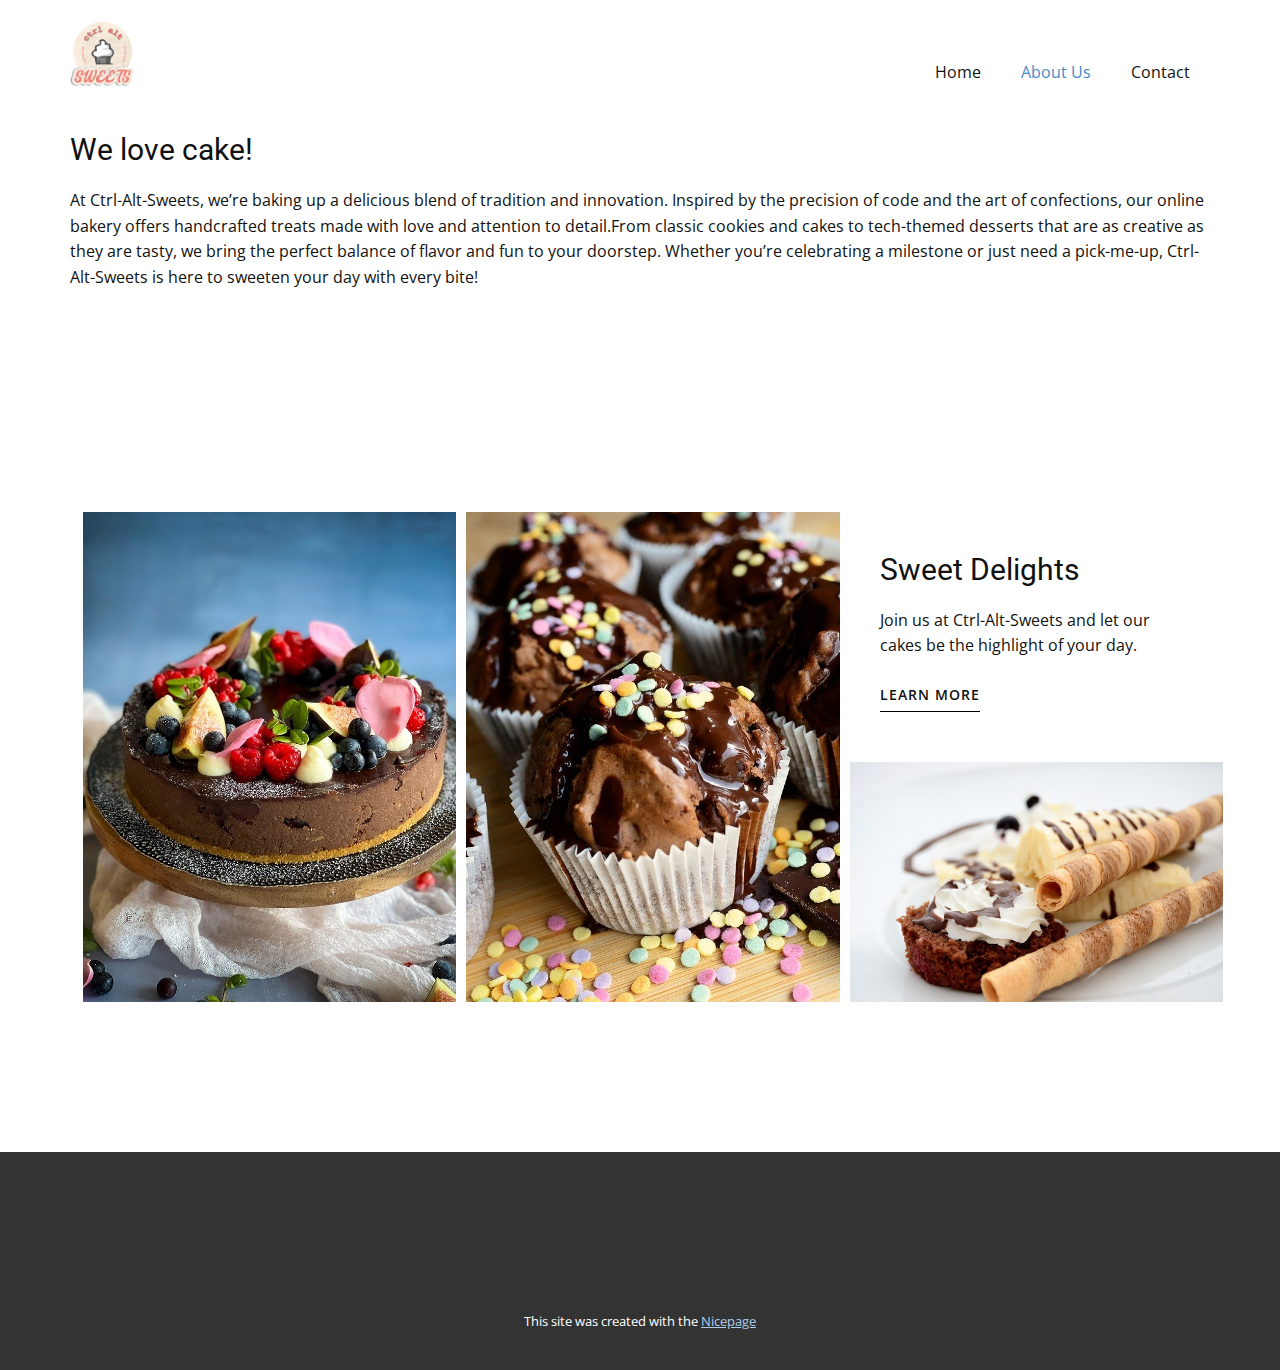
<file: About.html>
<!DOCTYPE html>
<html style="font-size: 16px;" lang="en"><head>
    <meta name="viewport" content="width=device-width, initial-scale=1.0">
    <meta charset="utf-8">
    <meta name="keywords" content="">
    <meta name="description" content="">
    <title>About</title>
    <link rel="stylesheet" href="nicepage.css" media="screen">
<link rel="stylesheet" href="About.css" media="screen">
    <script class="u-script" type="text/javascript" src="jquery.js" defer=""></script>
    <script class="u-script" type="text/javascript" src="nicepage.js" defer=""></script>
    <meta name="generator" content="Nicepage 7.1.0, nicepage.com">
    
    <link id="u-theme-google-font" rel="stylesheet" href="https://fonts.googleapis.com/css?family=Roboto:100,100i,300,300i,400,400i,500,500i,700,700i,900,900i|Open+Sans:300,300i,400,400i,500,500i,600,600i,700,700i,800,800i">
    
    
    
    <script type="application/ld+json">{
		"@context": "http://schema.org",
		"@type": "Organization",
		"name": "cake",
		"logo": "images/sweets-logo.png"
}</script>
    <meta name="theme-color" content="#478ac9">
    <meta property="og:title" content="About">
    <meta property="og:type" content="website">
  <meta data-intl-tel-input-cdn-path="intlTelInput/"></head>
  <body data-path-to-root="./" data-include-products="false" class="u-body u-xl-mode" data-lang="en"><header class="u-clearfix u-header u-header" id="sec-ccc5"><div class="u-clearfix u-sheet u-valign-middle u-sheet-1">
        <a href="#" class="u-image u-logo u-image-1" data-image-width="2355" data-image-height="2351">
          <img src="images/sweets-logo.png" class="u-logo-image u-logo-image-1">
        </a>
        <nav class="u-menu u-menu-one-level u-offcanvas u-menu-1">
          <div class="menu-collapse" style="font-size: 1rem; letter-spacing: 0px;">
            <a class="u-button-style u-custom-left-right-menu-spacing u-custom-padding-bottom u-custom-top-bottom-menu-spacing u-hamburger-link u-nav-link u-text-active-palette-1-base u-text-hover-palette-2-base" href="#">
              <svg class="u-svg-link" viewBox="0 0 24 24"><use xlink:href="#menu-hamburger"></use></svg>
              <svg class="u-svg-content" version="1.1" id="menu-hamburger" viewBox="0 0 16 16" x="0px" y="0px" xmlns:xlink="http://www.w3.org/1999/xlink" xmlns="http://www.w3.org/2000/svg"><g><rect y="1" width="16" height="2"></rect><rect y="7" width="16" height="2"></rect><rect y="13" width="16" height="2"></rect>
</g></svg>
            </a>
          </div>
          <div class="u-custom-menu u-nav-container">
            <ul class="u-nav u-unstyled u-nav-1"><li class="u-nav-item"><a class="u-button-style u-nav-link u-text-active-palette-1-base u-text-hover-palette-2-base" href="./" style="padding: 10px 20px;">Home</a>
</li><li class="u-nav-item"><a class="u-button-style u-nav-link u-text-active-palette-1-base u-text-hover-palette-2-base" href="About.html" style="padding: 10px 20px;">About Us</a>
</li><li class="u-nav-item"><a class="u-button-style u-nav-link u-text-active-palette-1-base u-text-hover-palette-2-base" href="Contact.html" style="padding: 10px 20px;">Contact</a>
</li></ul>
          </div>
          <div class="u-custom-menu u-nav-container-collapse">
            <div class="u-black u-container-style u-inner-container-layout u-opacity u-opacity-95 u-sidenav">
              <div class="u-inner-container-layout u-sidenav-overflow">
                <div class="u-menu-close"></div>
                <ul class="u-align-center u-nav u-popupmenu-items u-unstyled u-nav-2"><li class="u-nav-item"><a class="u-button-style u-nav-link" href="./">Home</a>
</li><li class="u-nav-item"><a class="u-button-style u-nav-link" href="About.html">About Us</a>
</li><li class="u-nav-item"><a class="u-button-style u-nav-link" href="Contact.html">Contact</a>
</li></ul>
              </div>
            </div>
            <div class="u-black u-menu-overlay u-opacity u-opacity-70"></div>
          </div>
        </nav>
      </div></header>
    <section class="u-clearfix u-section-1" id="sec-f605">
      <div class="u-clearfix u-sheet u-sheet-1">
        <h3 class="u-text u-text-default u-text-1">We love cake!<br>
        </h3>
        <p class="u-text u-text-default u-text-2"> At Ctrl-Alt-Sweets, we’re baking up a delicious blend of tradition and innovation. Inspired by the precision of code and the art of confections, our online bakery offers handcrafted treats made with love and attention to detail.From classic cookies and cakes to tech-themed desserts that are as creative as they are tasty, we bring the perfect balance of flavor and fun to your doorstep. Whether you’re celebrating a milestone or just need a pick-me-up, Ctrl-Alt-Sweets is here to sweeten your day with every bite!</p>
      </div>
    </section>
    <section class="u-clearfix u-section-2">
      <div class="u-clearfix u-sheet u-sheet-1">
        <div class="custom-expanded data-layout-selected u-clearfix u-gutter-10 u-layout-wrap u-layout-wrap-1">
          <div class="u-gutter-0 u-layout">
            <div class="u-layout-row">
              <div class="u-size-20 u-size-30-md">
                <div class="u-layout-row">
                  <div class="u-align-left u-container-align-left u-container-style u-image u-layout-cell u-left-cell u-size-60 u-image-1" src="" data-image-width="1280" data-image-height="960">
                    <div class="u-container-layout u-valign-middle u-container-layout-1" src=""></div>
                  </div>
                </div>
              </div>
              <div class="u-size-20 u-size-30-md">
                <div class="u-layout-row">
                  <div class="u-align-left u-container-align-left u-container-style u-image u-layout-cell u-size-60 u-image-2" src="" data-image-width="1280" data-image-height="827">
                    <div class="u-container-layout u-valign-middle u-container-layout-2" src=""></div>
                  </div>
                </div>
              </div>
              <div class="u-size-20 u-size-60-md">
                <div class="u-layout-col">
                  <div class="u-align-left u-container-align-left u-container-style u-layout-cell u-right-cell u-size-30 u-white u-layout-cell-3">
                    <div class="u-container-layout u-valign-middle u-container-layout-3">
                      <h3 class="u-text u-text-1">Sweet Delights</h3>
                      <p class="u-text u-text-2">Join us at Ctrl-Alt-Sweets and let our cakes be the highlight of your day.</p>
                      <a href="" class="u-border-1 u-border-black u-border-hover-palette-2-base u-btn u-btn-rectangle u-button-style u-none u-text-body-color u-text-hover-palette-2-base u-btn-1">learn more</a>
                    </div>
                  </div>
                  <div class="u-align-left u-container-align-left u-container-style u-image u-layout-cell u-right-cell u-size-30 u-image-3" src="" data-image-width="1280" data-image-height="848">
                    <div class="u-container-layout u-valign-middle u-container-layout-4" src=""></div>
                  </div>
                </div>
              </div>
            </div>
          </div>
        </div>
      </div>
    </section>
    
    
    
    <footer class="u-align-center u-clearfix u-container-align-center u-footer u-grey-80 u-footer" id="sec-547a"><div class="u-clearfix u-sheet u-sheet-1"></div></footer>
    <section class="u-backlink u-clearfix u-grey-80">
      <p class="u-text">
        <span>This site was created with the </span>
        <a class="u-link" href="https://nicepage.com/" target="_blank" rel="nofollow">
          <span>Nicepage</span>
        </a>
      </p>
    </section>
  
</body></html>
</file>
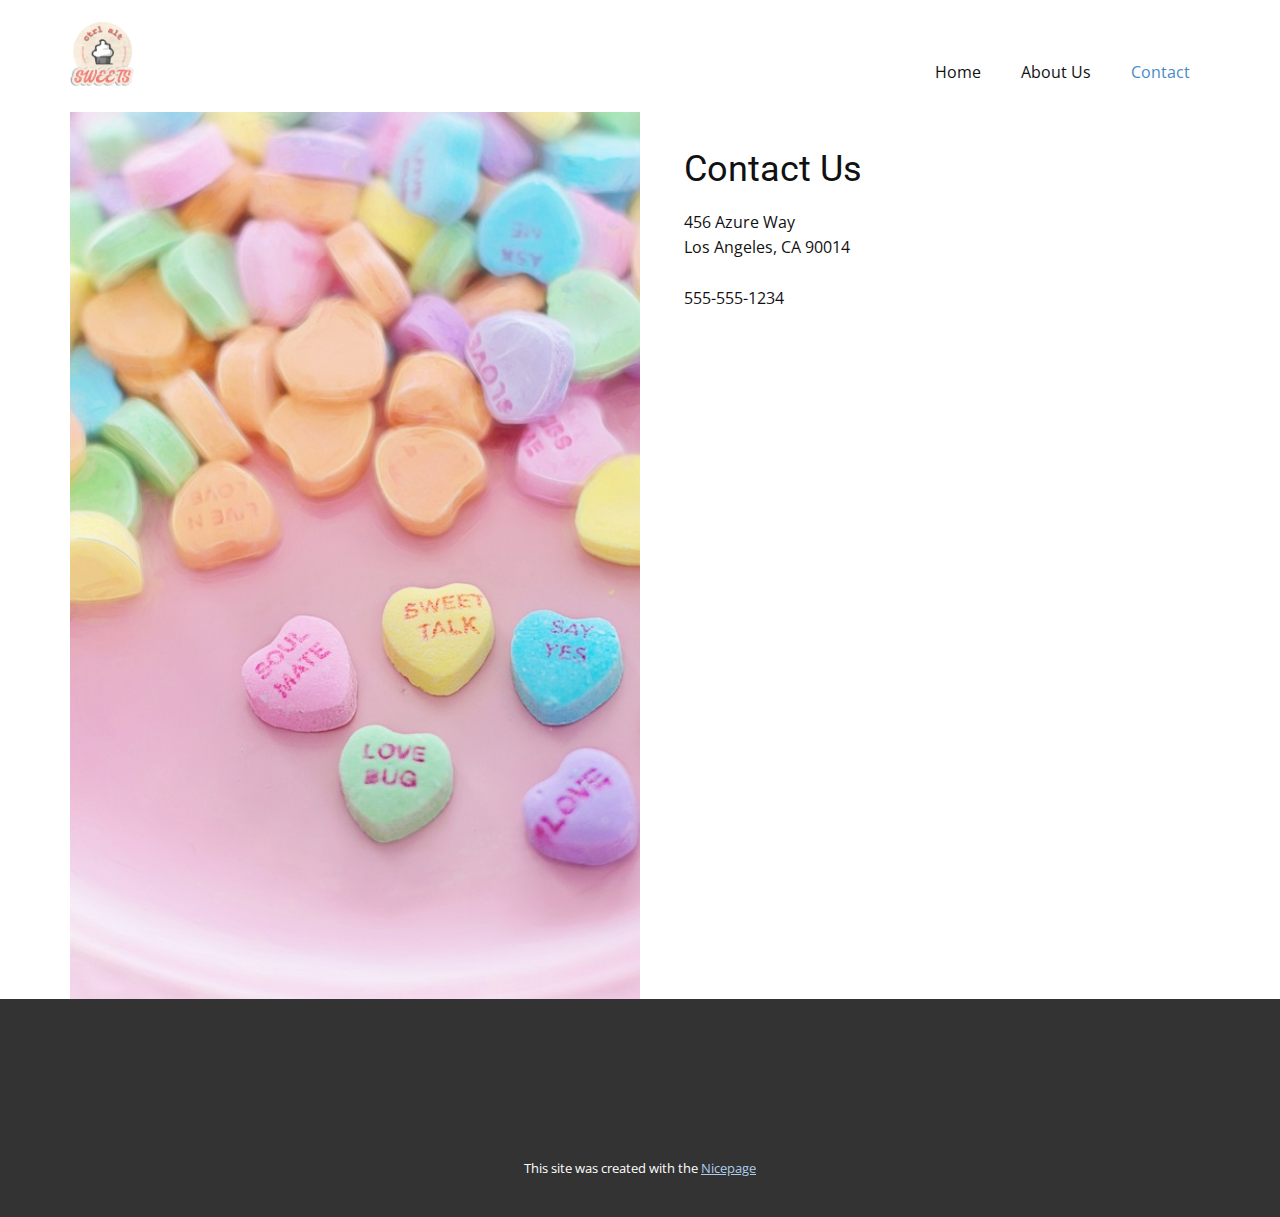
<file: Contact.html>
<!DOCTYPE html>
<html style="font-size: 16px;" lang="en"><head>
    <meta name="viewport" content="width=device-width, initial-scale=1.0">
    <meta charset="utf-8">
    <meta name="keywords" content="Contact Us">
    <meta name="description" content="">
    <title>Contact</title>
    <link rel="stylesheet" href="nicepage.css" media="screen">
<link rel="stylesheet" href="Contact.css" media="screen">
    <script class="u-script" type="text/javascript" src="jquery.js" defer=""></script>
    <script class="u-script" type="text/javascript" src="nicepage.js" defer=""></script>
    <meta name="generator" content="Nicepage 7.1.0, nicepage.com">
    <link id="u-theme-google-font" rel="stylesheet" href="https://fonts.googleapis.com/css?family=Roboto:100,100i,300,300i,400,400i,500,500i,700,700i,900,900i|Open+Sans:300,300i,400,400i,500,500i,600,600i,700,700i,800,800i">
    
    
    
    <script type="application/ld+json">{
		"@context": "http://schema.org",
		"@type": "Organization",
		"name": "cake",
		"logo": "images/sweets-logo.png"
}</script>
    <meta name="theme-color" content="#478ac9">
    <meta property="og:title" content="Contact">
    <meta property="og:type" content="website">
  <meta data-intl-tel-input-cdn-path="intlTelInput/"></head>
  <body data-path-to-root="./" data-include-products="false" class="u-body u-xl-mode" data-lang="en"><header class="u-clearfix u-header u-header" id="sec-ccc5"><div class="u-clearfix u-sheet u-valign-middle u-sheet-1">
        <a href="#" class="u-image u-logo u-image-1" data-image-width="2355" data-image-height="2351">
          <img src="images/sweets-logo.png" class="u-logo-image u-logo-image-1">
        </a>
        <nav class="u-menu u-menu-one-level u-offcanvas u-menu-1">
          <div class="menu-collapse" style="font-size: 1rem; letter-spacing: 0px;">
            <a class="u-button-style u-custom-left-right-menu-spacing u-custom-padding-bottom u-custom-top-bottom-menu-spacing u-hamburger-link u-nav-link u-text-active-palette-1-base u-text-hover-palette-2-base" href="#">
              <svg class="u-svg-link" viewBox="0 0 24 24"><use xlink:href="#menu-hamburger"></use></svg>
              <svg class="u-svg-content" version="1.1" id="menu-hamburger" viewBox="0 0 16 16" x="0px" y="0px" xmlns:xlink="http://www.w3.org/1999/xlink" xmlns="http://www.w3.org/2000/svg"><g><rect y="1" width="16" height="2"></rect><rect y="7" width="16" height="2"></rect><rect y="13" width="16" height="2"></rect>
</g></svg>
            </a>
          </div>
          <div class="u-custom-menu u-nav-container">
            <ul class="u-nav u-unstyled u-nav-1"><li class="u-nav-item"><a class="u-button-style u-nav-link u-text-active-palette-1-base u-text-hover-palette-2-base" href="./" style="padding: 10px 20px;">Home</a>
</li><li class="u-nav-item"><a class="u-button-style u-nav-link u-text-active-palette-1-base u-text-hover-palette-2-base" href="About.html" style="padding: 10px 20px;">About Us</a>
</li><li class="u-nav-item"><a class="u-button-style u-nav-link u-text-active-palette-1-base u-text-hover-palette-2-base" href="Contact.html" style="padding: 10px 20px;">Contact</a>
</li></ul>
          </div>
          <div class="u-custom-menu u-nav-container-collapse">
            <div class="u-black u-container-style u-inner-container-layout u-opacity u-opacity-95 u-sidenav">
              <div class="u-inner-container-layout u-sidenav-overflow">
                <div class="u-menu-close"></div>
                <ul class="u-align-center u-nav u-popupmenu-items u-unstyled u-nav-2"><li class="u-nav-item"><a class="u-button-style u-nav-link" href="./">Home</a>
</li><li class="u-nav-item"><a class="u-button-style u-nav-link" href="About.html">About Us</a>
</li><li class="u-nav-item"><a class="u-button-style u-nav-link" href="Contact.html">Contact</a>
</li></ul>
              </div>
            </div>
            <div class="u-black u-menu-overlay u-opacity u-opacity-70"></div>
          </div>
        </nav>
      </div></header>
    <section class="u-clearfix u-section-1" id="sec-7b0b">
      <div class="u-clearfix u-sheet u-sheet-1">
        <div class="data-layout-selected u-clearfix u-expanded-width u-layout-wrap u-layout-wrap-1">
          <div class="u-layout">
            <div class="u-layout-row">
              <div class="u-container-style u-image u-layout-cell u-size-30 u-image-1" data-image-width="1280" data-image-height="853">
                <div class="u-container-layout u-container-layout-1"></div>
              </div>
              <div class="u-container-style u-layout-cell u-size-30 u-layout-cell-2">
                <div class="u-container-layout u-container-layout-2">
                  <h2 class="u-align-left u-text u-text-default u-text-1">Contact Us</h2>
                  <p class="u-align-left u-text u-text-default u-text-2">456 Azure Way<br>Los Angeles, CA 90014<br>
                    <br>555-555-1234
                  </p>
                </div>
              </div>
            </div>
          </div>
        </div>
      </div>
    </section>
    
    
    
    <footer class="u-align-center u-clearfix u-container-align-center u-footer u-grey-80 u-footer" id="sec-547a"><div class="u-clearfix u-sheet u-sheet-1"></div></footer>
    <section class="u-backlink u-clearfix u-grey-80">
      <p class="u-text">
        <span>This site was created with the </span>
        <a class="u-link" href="https://nicepage.com/" target="_blank" rel="nofollow">
          <span>Nicepage</span>
        </a>
      </p>
    </section>
  
</body></html>
</file>
